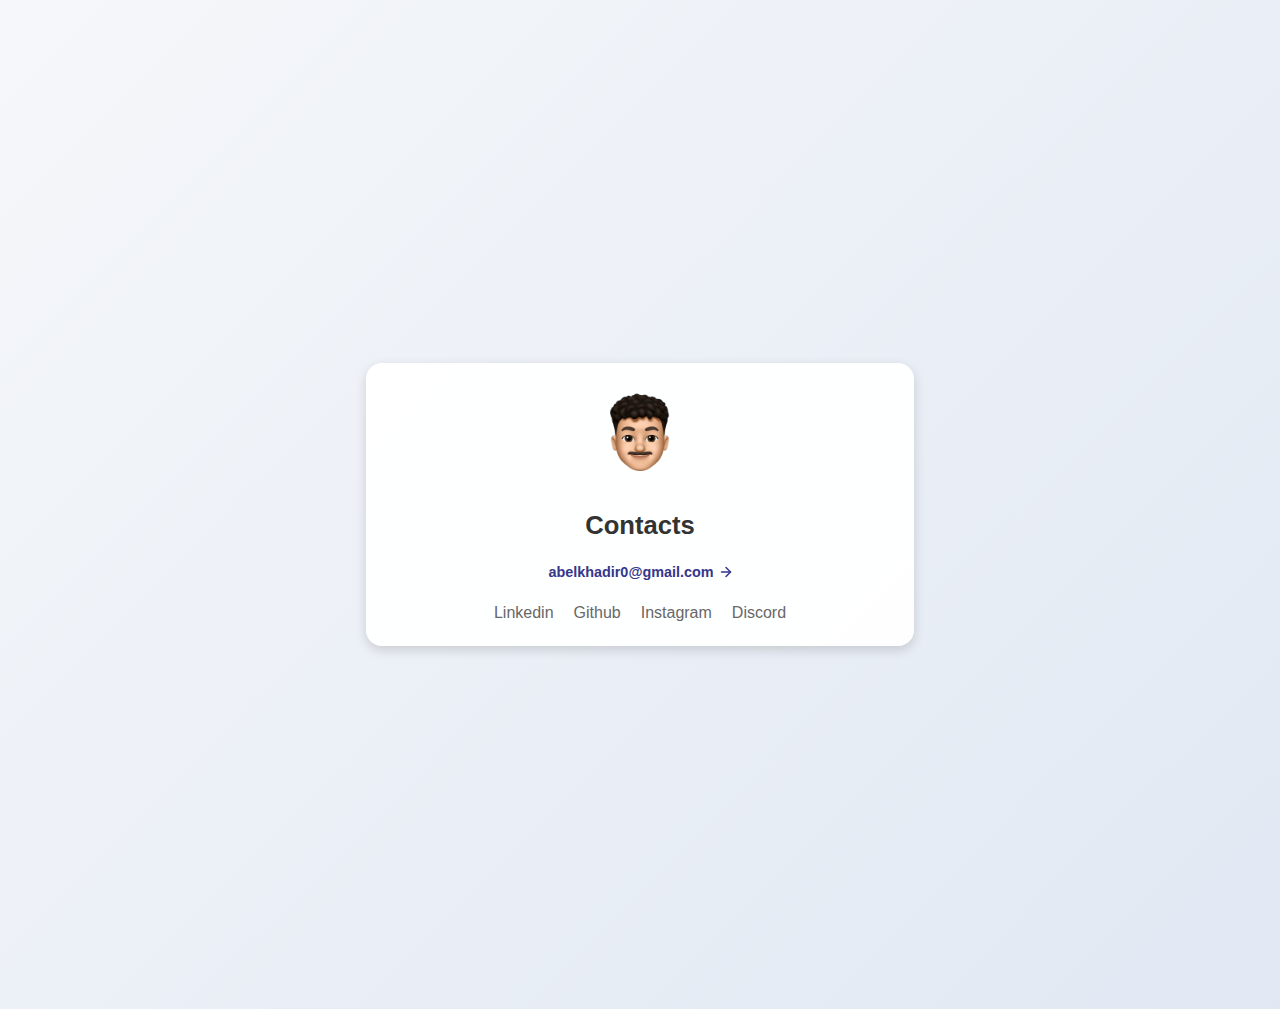
<file: contact.html>
<head>
    <meta name="viewport" content="width=device-width, initial-scale=1.0">
    <link rel="icon" type="image/png" href="./images/memoji.png">
    <link href="https://fonts.googleapis.com/css2?family=Pacifico&display=swap" rel="stylesheet">
    <link rel="stylesheet" href="styles.css">
    <link rel="stylesheet" href="me.css">
    <style>
        a {
            text-decoration: none;
            color: rgb(104, 103, 103);
        }
    </style>
</head>

<body>
    <div class="container">
        <div class="bitmoji_me">
            <img src="./images/memoji.png" alt="Bitmoji">
        </div>
        <h1>Contacts</h1>
        <div class="location">
            <a href="mailto:abelkhadir0@gmail.com">
                <h5 class="title" style="margin-top: 1rem; color: rgb(54, 54, 139)">
                    abelkhadir0@gmail.com
                    <svg width="12" height="12" viewBox="0 0 16 16" fill="none"
                        stroke="currentColor" stroke-width="2" stroke-linecap="round" stroke-linejoin="round">
                        <line x1="2" y1="8" x2="14" y2="8"></line>
                        <polyline points="8,2 14,8 8,14"></polyline>
                    </svg>
                </h5>
            </a>

        </div>

        <div style="display: flex; justify-content: center; gap: 20px;" class="whoami">
            <a href="https://www.linkedin.com/in/abdelilah-belkhadir-123779340/">Linkedin</a>
            <a href="https://github.com/0abdelilah">Github</a>
            <a href="https://www.instagram.com/0abdelilah/">Instagram</a>
            <a href="https://www.discordapp.com/users/904451778223951882">Discord</a>
        </div>
    </div>
</body>
</file>
<file: styles.css>
body {
    background-color: #f0f2f5;
    color: #333;
    font-family: 'Helvetica', Arial, sans-serif;
    margin: 0;
    padding: 0;
}

.logo img {
    margin-bottom: 8%;
    max-width: 35%;
    height: auto;
}

.bitmoji {
    display: flex;
    justify-content: center;
    height: 30%;
    width: auto;
}

.buttons {
    margin-top: 10%;
    display: flex;
    align-items: center;
    justify-content: space-evenly;
    flex-wrap: wrap;
    gap: 2rem;
}

button {
    padding: 1rem 2rem;
    min-width: 12.5rem;
    font-size: 1.89rem;
    border: 2px solid #ccc;
    border-radius: 0.5rem;
    background-color: white;
    cursor: pointer;
    transition: all 0.3s ease;
}

button:hover {
    background-color: #f0f0f0;
    border-color: #bbb;
}

.project {
    display: flex;
    flex-direction: column;
    align-items: center;
    margin-top: 5%;
    border: 2px solid #ccc;
    border-radius: 1rem;
    background-color: rgba(255, 255, 255, 0.8);
    padding: 0; /* remove extra padding, description handles top padding */
    transition: transform 0.3s ease, box-shadow 0.3s ease;
    box-shadow: 0 4px 8px rgba(0, 0, 0, 0.05);
    overflow: hidden; /* keeps content neatly inside */
}

.project-description {
    width: 100%;
    padding: 2rem;
    background: #111827ee;
    color: white;
    border-top-left-radius: 1rem;
    border-top-right-radius: 1rem;
    text-align: center;
}


.project-description p {
    padding: 10px;
    font-family: 'Inter', 'Roboto', sans-serif;
    font-size: 1.2rem; 
    line-height: 1.4;
    font-weight: 500;
}

.project:hover {
    transform: translateY(-5px);
    box-shadow: 0 8px 20px rgba(0, 0, 0, 0.1);
}

.project img {
    border-radius: 1rem;
    max-width: 90%;
    height: auto;
    margin-bottom: 1rem;
}

.title {
    display: inline-flex;
    align-items: center;
    gap: 6px;
}

.icon {
    width: 22px;
    height: 22px;
}

@media (max-width: 450px) {
    .icon {
        width: 32px;
        height: 32px;
    }

    .buttons {
        gap: 1.1rem;
        display: flex;
        flex-direction: column;
        justify-content: center;
        align-items: center;
    }

    button {
        border-radius: 0.50rem;
        font-size: 1.59rem;
        padding: 0.5rem 2rem;
        width: 90vw;
    }
}


.project h1 {
    font-family: 'Courier New', Courier, monospace;
    font-size: 2rem;
    margin-bottom: 1rem;
}

@media (min-width: 1024px) {
    .logo {
        display: flex;
        justify-content: center;
    }

    .logo img {
        margin-top: 2%;
        width: 10%;
    }

    .bitmoji {
        margin: -5%;
        height: 35%;
    }

    .buttons {
        display: flex;
        justify-content: center;
        gap: 1rem;
        width: 100%;
    }

    button {
        padding: 0.5rem 1.2rem;
        min-width: 10.625rem;
        font-size: 1.39rem;
    }

    .projects {
        justify-content: center;
        display: flex;
        flex-direction: row;
        flex-wrap: wrap;
        gap: 2rem;
    }

    .project {
        display: flex;
        width: 35%;
    }

}

.technologies {
    display: flex;
    width: 90%;
    justify-content: center;
    gap: 0.3rem;
    flex-wrap: wrap;
}

.technologies img {
    border-radius: 0.3rem;
    height: 1.875rem;
    transition: transform 0.2s ease;
}

.technologies img:hover {
    transform: scale(1.1);
}
</file>
<file: me.css>
body {
    display: flex;
    justify-content: center;
    align-items: center;
    background: linear-gradient(135deg, #f5f7fa, #e1e8f3);
    min-height: 100vh;
    margin: 0%;
    padding: 1rem;
}

.container {
    max-width: 500px;
    width: 100%;
    text-align: center;
    background: rgba(255, 255, 255, 0.95);
    padding: 1.5rem;
    border-radius: 16px;
    box-shadow: 0 4px 12px rgba(0, 0, 0, 0.15);
}

.bitmoji_me img {
    width: 100px;
    height: auto;
    margin-bottom: 1rem;
}

h1 {
    font-size: 1.6rem;
    margin: 0.5rem 0;
    color: #333;
}

h3 {
    text-align: left;
}

.location h5 {
    font-weight: 600;
    color: #555;
    margin-top: -2%;
    font-size: 0.9rem;
}

.whoami pre {
    white-space: pre-wrap;
    /* wrap text instead of overflowing */
    text-align: left;
    /* better readability */
    font-family: inherit;
    /* use page font */
    font-size: 0.9rem;
    line-height: 1.4;
    color: #444;
}

/* 📱 Mobile tweaks */
@media (max-width: 480px) {

    .bitmoji_me img {
        width: 80px;
    }

    h1 {
        font-size: 1.3rem;
    }

    .whoami pre {
        font-size: 0.85rem;
    }
}

@media (min-width: 1024px) {
    body {
        margin: 3%;
    }
}
</file>
